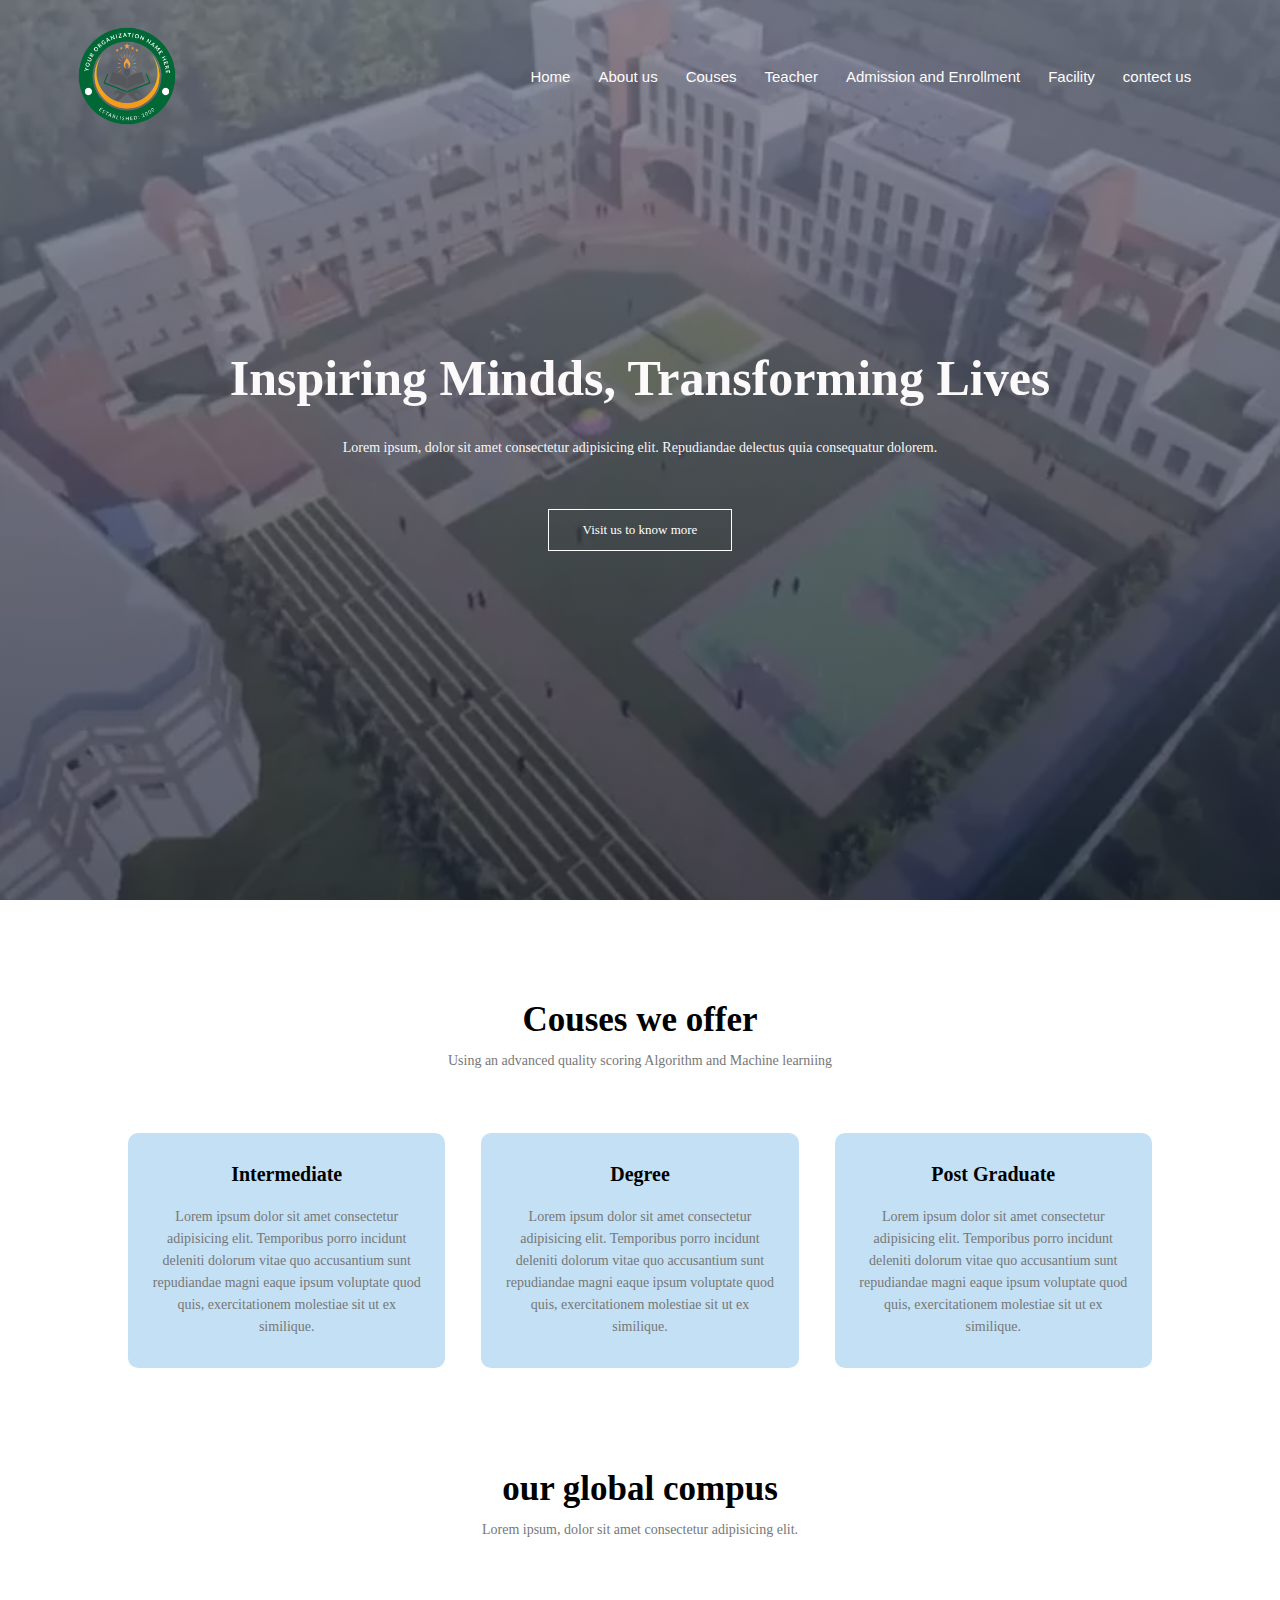
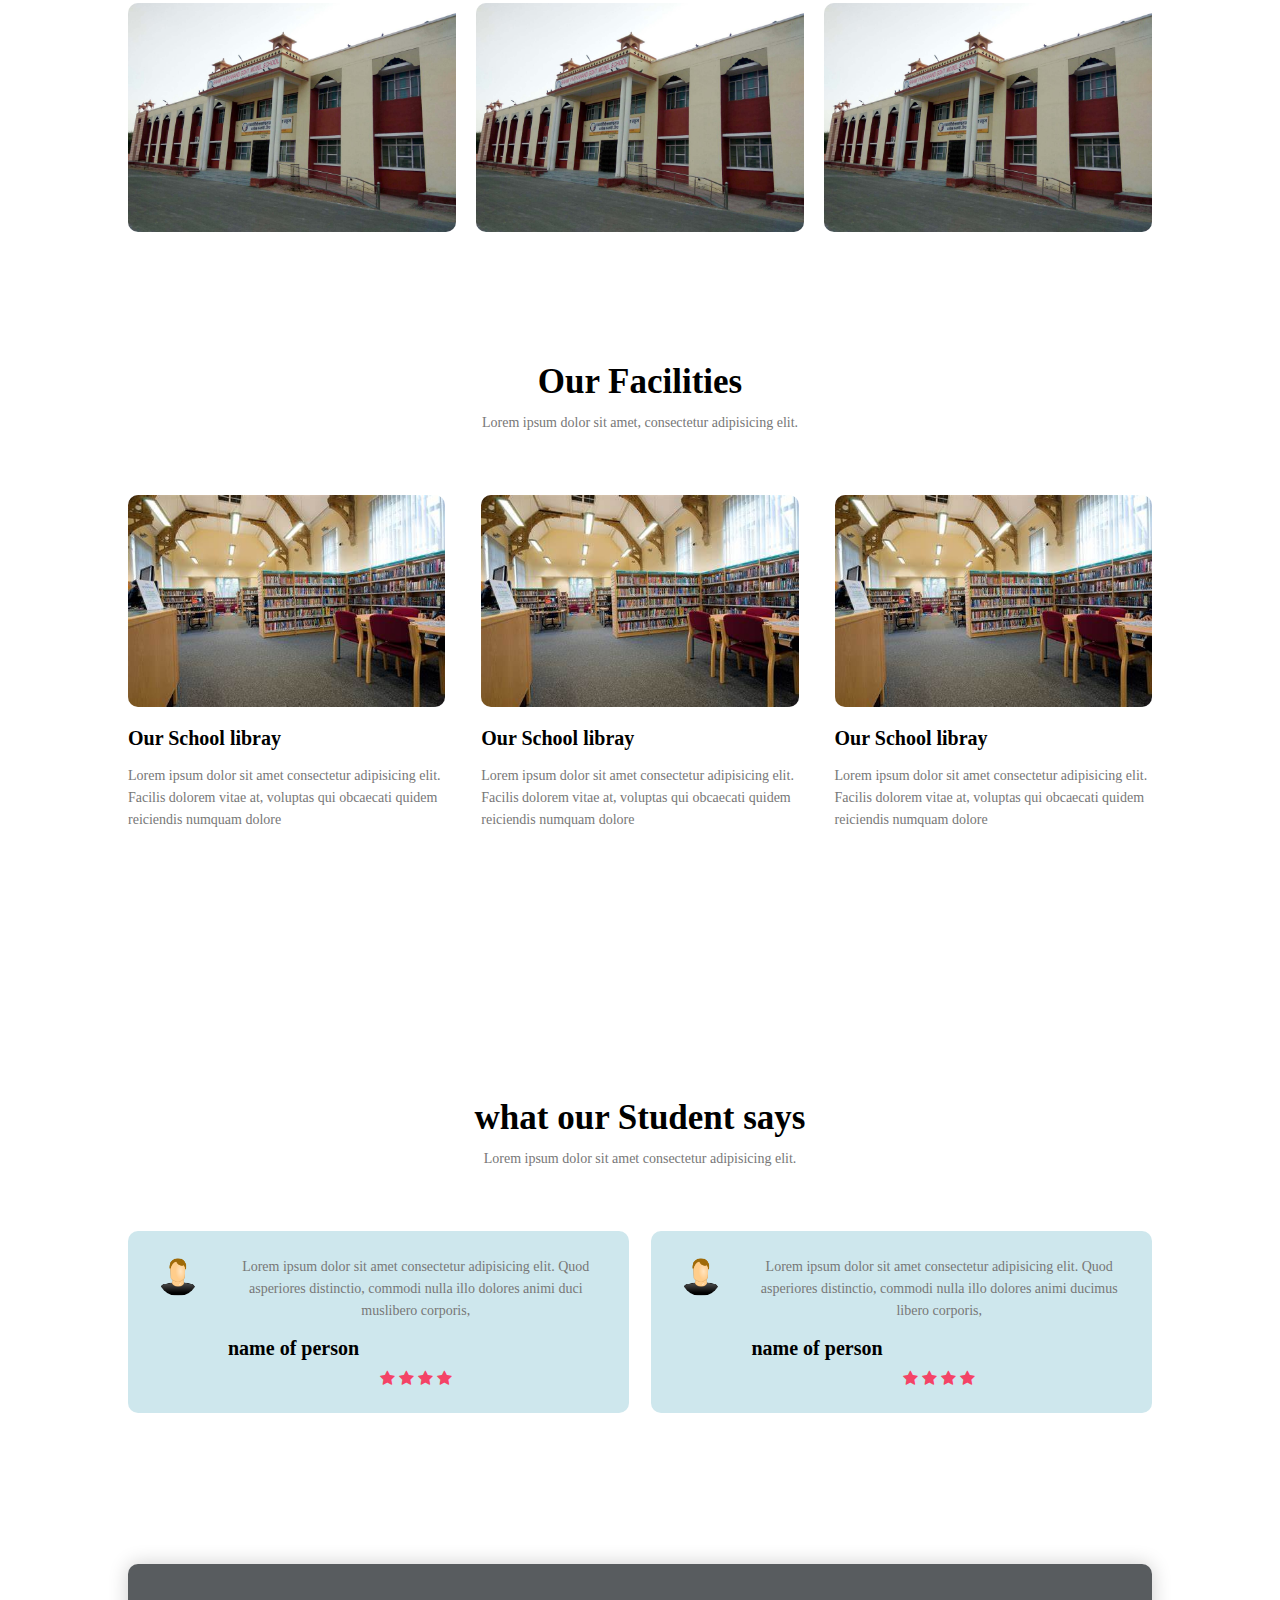
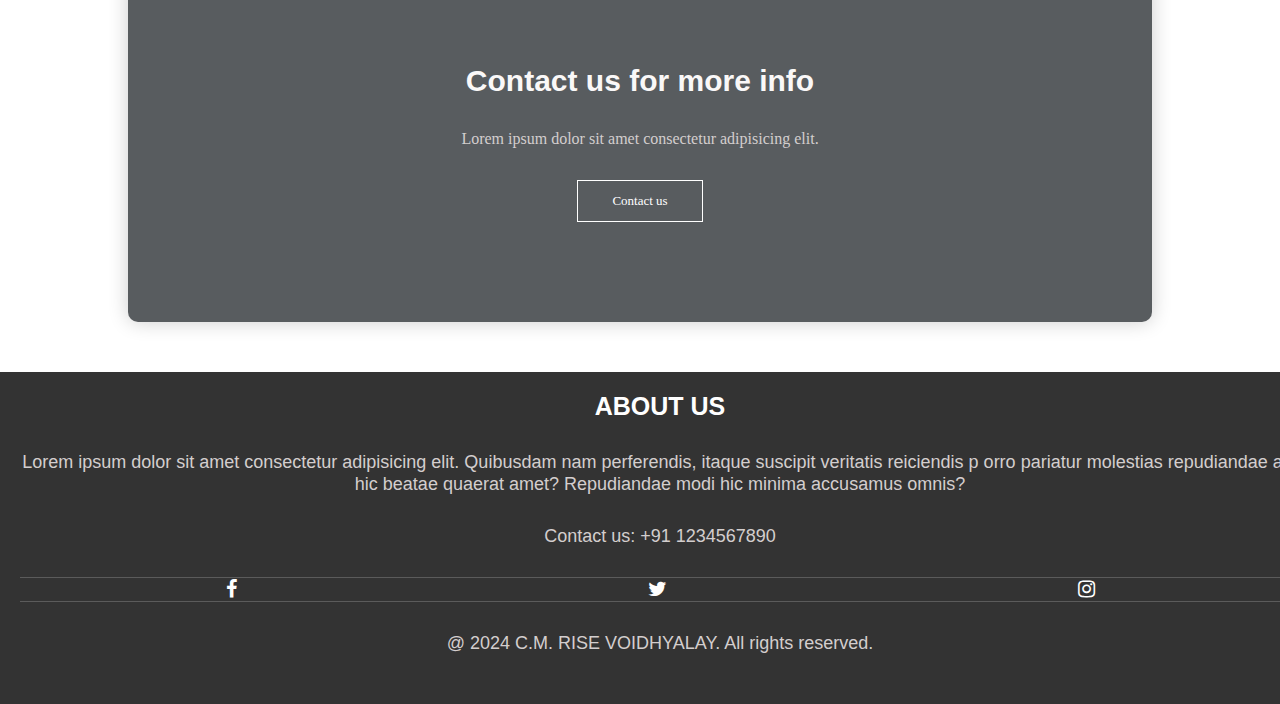
<file: index.html>
<!DOCTYPE html>
<html lang="en">
<head>
    <meta charset="UTF-8">
    <meta name="viewport" content="width=device-width, initial-scale=1.0">
    <title>C.M. RISE VOIDHYALAY</title>
    <link rel="stylesheet" href="style.css">
    <link rel="stylesheet" href="https://cdnjs.cloudflare.com/ajax/libs/font-awesome/4.7.0/css/font-awesome.min.css">
</head> 
<body>  

    <section class="header">
        <nav>
            <a href="index.html"> <img src="pnsmple-img.png" alt=" school logo"> </a> 
           <div class="nav-links">
              <ul>
                  <li><a href="index.html">Home</a></li>
                  <li><a href="about-us.html">About us</a></li>
                  <li><a href="course.html">Couses</a></li>
                  <li><a href="#">Teacher</a></li>
                  <li><a href="#">Admission and Enrollment</a></li>
                  <li><a href="#">Facility</a></li>
                  <li><a href="contect.html">contect us</a></li>  
              </ul>
           </div>
        </nav>

        <div class="text-box">
            <h1>Inspiring Mindds, Transforming Lives</h1>
            <p>Lorem ipsum, dolor sit amet consectetur adipisicing elit. Repudiandae delectus quia consequatur dolorem.</p>
            <a href="#" class="hero-btn"> Visit us to know more</a>
        </div>
    </section>
               <!--   courses   -->
    <section class="courses">
        <h1>Couses we offer</h1>
        <p>Using an advanced quality scoring Algorithm and Machine learniing </p>

        <div class="row">

            <div class="course-cal">
                <h3>Intermediate</h3>
                <p>Lorem ipsum dolor sit amet consectetur adipisicing elit. Temporibus porro incidunt 
                    deleniti dolorum vitae quo accusantium sunt repudiandae magni eaque ipsum voluptate
                     quod quis, exercitationem molestiae sit ut ex similique.</p>
 
            </div>
            
            <div class="course-cal">
                <h3>Degree</h3>
                <p>Lorem ipsum dolor sit amet consectetur adipisicing elit. Temporibus porro incidunt 
                    deleniti dolorum vitae quo accusantium sunt repudiandae magni eaque ipsum voluptate
                     quod quis, exercitationem molestiae sit ut ex similique.</p>
 
            </div>
            
            <div class="course-cal">
                <h3>Post Graduate</h3>
                <p>Lorem ipsum dolor sit amet consectetur adipisicing elit. Temporibus porro incidunt 
                    deleniti dolorum vitae quo accusantium sunt repudiandae magni eaque ipsum voluptate
                     quod quis, exercitationem molestiae sit ut ex similique.</p>
 
            </div>
        </div>
    </section>

    <!-- .............................compus...................-->

    <section class="compus">
        <h1>our global compus</h1>
        <p>Lorem ipsum, dolor sit amet consectetur adipisicing elit.</p>

        <div class="row">

            <div class="compus-cal">
                <img src="schl-logo.jpg"><!--change us to our schl png-->
                <div class="layer">
                    <h3>Manasa</h3>
                </div>
            </div>

            <div class="compus-cal">
                <img src="schl-logo.jpg"><!--change us to our schl png-->
                <div class="layer">
                    <h3>Manasa</h3>
                </div>
            </div>

            <div class="compus-cal">
                <img src="schl-logo.jpg"><!--change us to our schl png-->
                <div class="layer">
                    <h3>Manasa</h3>
                </div>
            </div>

        </div>

    </section>

    <!-- .............................facilities...................-->
    <section class="facilities">
        <h1>Our Facilities</h1>
        <p>Lorem ipsum dolor sit amet, consectetur adipisicing elit. </p>

    <div class="row">

        <div class="facilities-cal">
            <img src="libray.jpg" alt="">
            <h3>Our School libray</h3>
            <p>Lorem ipsum dolor sit amet consectetur adipisicing elit. Facilis dolorem vitae at, voluptas qui obcaecati quidem reiciendis numquam dolore </p>

        </div>
        
        <div class="facilities-cal">
            <img src="libray.jpg" alt="">
            <h3>Our School libray</h3><!--replace the img to sport-->
            <p>Lorem ipsum dolor sit amet consectetur adipisicing elit. Facilis dolorem vitae at, voluptas qui obcaecati quidem reiciendis numquam dolore </p>

        </div>
        
        <div class="facilities-cal">
            <img src="libray.jpg" alt="">
            <h3>Our School libray</h3>
            <p>Lorem ipsum dolor sit amet consectetur adipisicing elit. Facilis dolorem vitae at, voluptas qui obcaecati quidem reiciendis numquam dolore </p>
        
        </div>

    </div>
    </section>

    <!--..................testimonials sectin-->

    <section class="testimonials">
        <h1>what our Student says</h1>
        <p>Lorem ipsum dolor sit amet consectetur adipisicing elit.</p>

        <div class="row">

            <div class="testimonials-cal">
                <img src="user-icon.jpg">
                <div>
                    <p>Lorem ipsum dolor sit amet consectetur adipisicing elit. Quod 
                        asperiores distinctio, commodi nulla illo dolores animi duci
                        muslibero corporis, </p>
                         <h3>name of person</h3><!--after change-->
                         <li class="fa fa-star unchecked"></li>
                         <li class="fa fa-star unchecked"></li>
                         <li class="fa fa-star unchecked"></li>
                         <li class="fa fa-star"></li>
                        
                </div>
 
            </div>

            <div class="testimonials-cal">
                <img src="user-icon.jpg">
                <div>
                    <p>Lorem ipsum dolor sit amet consectetur adipisicing elit. Quod 
                        asperiores distinctio, commodi nulla illo dolores animi ducimus
                         libero corporis, </p>
                         <h3>name of person</h3><!--after change-->
                         <li class="fa fa-star unchecked"></li>
                         <li class="fa fa-star unchecked"></li>
                         <li class="fa fa-star unchecked"></li>
                         <li class="fa fa-star half"></li>
                </div>
 
            </div>
        </div>
    </section>
    
    <!-- .............................call to action ...................-->
     <section class="cta">
        <h1>Contact us for more info</h1>
        <p>Lorem ipsum dolor sit amet consectetur adipisicing elit.</p>
        <a href="#" class="hero-btn">Contact us</a>
     </section>

     <!--..............footer.........-->
     <section class="footer">
        <h2>About Us</h2>
        <p>Lorem ipsum dolor sit amet consectetur
             adipisicing elit. Quibusdam nam perferendis, itaque suscipit veritatis reiciendis p
             orro pariatur molestias repudiandae ad, hic beatae quaerat amet? Repudiandae modi hic
              minima accusamus omnis?
        </p>
        <p>Contact us: +91 1234567890</p>
        <ul class="social-links">
            <li><a href="#"><i class="fa fa-facebook"></i></a></li>
            <li><a href="#"><i class="fa fa-twitter"></i></a></li>
            <li><a href="#"><i class="fa fa-instagram"></i></a></li>
        </ul>
         <p>@ 2024 C.M. RISE VOIDHYALAY. All rights reserved.</p>
     </section>
</body>
</html>
</file>
<file: style.css>
*{
    margin: 0;
    padding: 0;
}
.header{
    min-height: 100vh;
    width: 100%;
    background-image: linear-gradient(rgba(102, 107, 127, 0.7),rgba(26, 33, 56, 0.7)),url(bg\ img\ banner.webp);
    background-position: center;
    background-size: cover;
    position: relative;
}
nav{
    display: flex;
    padding: 2% 6%;
    justify-content: space-between;
    align-items: center;
}
nav img{
    width: 100px;
}
.nav-links{
    flex: 1;
    text-align: right;

}
.nav-links ul li{
    list-style: none;
    display: inline-block;
    padding: 8px 12px;
    position: relative;
}
.nav-links ul li::after{
    content: '';
    width: 0%;
    height: 2px;
    background-color: #f44366;
    display: block;
    margin: auto;
    transition: 0.3;
}
.nav-links ul li:hover::after{
    width: 100%;
}

.nav-links ul li a{
    text-decoration: none;
    color: rgb(254, 252, 252);
    font-size: 15px;
    font-family: sans-serif;
}
.text-box{
    width: 90%;
    color: rgb(251, 249, 249);
    position: absolute;
    top: 50%;
    left: 50%;
    transform: translate(-50%, -50%);
    text-align: center;
}
.text-box h1{
    font-size: 50px;
}
.text-box p{
    margin: 20px 0 40px;
    font-size: 14px;
    color: rgb(249, 247, 247);
}
.hero-btn{
    display: inline-block;
    text-decoration: none;
    color: white;
    border: 1px solid white;
    padding: 12px 34px;
    font-size: 13px;
    background: transparent;
    position: relative;
    cursor: pointer;
}
.hero-btn:hover{
    border: 1px solid rgb(34, 250, 196);
    background: #5faffb;
    transition: 1s;

}
/*..............courses...*/
.courses{
    width: 80%;
    margin: auto;
    text-align: center;
    padding-top: 100px;
}
h1{
    font-size: 35px;
    font-weight: 600;
}
p{
    color: #777;
    font-size: 14px;
    font-weight: 300;
    line-height: 22px;
    padding: 10px;
}
.row{
    margin-top: 5%;
    display: flex;
    justify-content: space-between;
}
.course-cal{
    flex-basis: 31%;
    background: #c3e0f4;
    border-radius: 10px;
    margin-bottom: 5%;
    padding: 20px 12px;
    box-sizing: border-box;
    transition: 0.5s;
    cursor: p;
}
h3{
    text-align: center;
    font-weight: 600;
    margin: 10px 0;
    font-size: 20px;
}
.course-cal:hover{
    box-shadow: 0 0 20px 0 rgba(0, 0, 0, 0.2);
}
.compus{
    width: 80%;
    margin: auto;
    text-align: center;
    padding-top: 50px;
}
.compus-cal{
    flex-basis: 32%;
    border-radius: 10px;
    margin-bottom: 30px;
    position: relative;
    overflow: hidden;
}
.compus-cal img{
    width: 100%;
    display: block;
}

.layer{
    background: transparent;
    height: 100%;
    width: 100%;
    position: absolute;
    top: 0;
    left: 0;
    transition: 0.5s;
}
.layer:hover{
    background: rgba(0, 0, 0, 0.5);
}

.layer h3{
    width: 100%;
    font-weight: 500;
    color: rgb(244, 241, 241);
    font-size: 26px;
    bottom: 0;
    left: 50%;
    transform: translate(-50%);
    position: absolute;
    opacity: 0;
    transition: 0.5s;
    font-family: Arial, Helvetica, sans-serif;

}

.layer:hover h3{
    bottom: 49%;
    opacity: 1;
}

/*..............facilities...*/

.facilities{
    width: 80%;
    margin: auto;
    text-align: center;
    padding: 100px;
}
.facilities-cal{
    flex-basis: 31%;
    border-radius: 10px;
    margin-bottom: 5%;
    text-align: left;
}
.facilities-cal:hover{
    box-shadow: 0 0 20px 0 rgba(8, 8, 8, 0.2);
    transition: 0.5s;
}
.facilities-cal img{
    width: 100%;
    border-radius: 10px;


}
.facilities-cal p{
   padding: 0;
   margin-bottom: 15px;
   text-align: left;
}

.facilities-cal h3{
    margin-top: 16px;
    margin-bottom: 15px;
    text-align: left;
}
/*..........testimonials */
.testimonials{
    width: 80%;
    margin: auto;
    padding-top: 100px;
    text-align: center;
}
.testimonials-cal{
    flex-basis: 44%;
    border-radius: 10px;
    margin-bottom: 5%;
    text-align: lefts;
    background: #cee7ed;
    padding: 25px;
    cursor: pointer;
    display: flex;
}
.testimonials-cal img{
    height: 40px;
    margin-left: 5px;
    margin-right: 30px;
    border-radius: 50%;

}
.testimonials-cal p{
    padding: 0;
}
.testimonials-cal h3{
    margin-top: 15px;
    text-align: left;


}
.testimonials-cal .fa{
    color: #f44366;

}
/*call to action*/
.cta{
    margin: 100px auto;
    width: 80%;
    background-color: #585c5f;
    background-image:  rgba(252, 251, 251, 0.7), rgba(250, 243, 243, 0.7),
        ; /*background-image nhi lgi hee */
    background-position: center;
    background-color: cover;
    border-radius: 10px;
    text-align: center;
    padding: 100px 0;
    transition: 0.5s;
    margin-bottom: 50px;
    box-shadow: 0 0 20px 0 rgba(0, 0, 0, 0.2);

}
.cta h1{
    color: rgb(250, 248, 248);
    margin-bottom: 40px;
    padding: 0;
    font-size: 30px;
    font-weight: 600;   
    font-family: Arial, Helvetica, sans-serif;
    margin-bottom: 30px;
    transition: 0.5s;
    margin-bottom: 30px;
}
.cta p{
    margin-bottom: 15px;
    font-size: 16px;
    font-weight: 300;
    color: rgb(211, 206, 206);
    line-height: 22px;
    padding: 0;
    transition: 0.5s;
    margin-bottom: 30px;
}

/*............footer*/
.footer{
    width: 100%;
    background-color: #333;
    color: white;
    padding: 20px;
    text-align: center;
    
}
.social-links{
    margin-top: 20px;
    display: flex;
    justify-content: space-around;
    align-items: center;
    list-style: none;
    padding: 0;
    color: rgb(242, 236, 236);
    font-size: 20px;
    cursor: pointer;
    transition: 0.5s;
    font-family: Arial, Helvetica, sans-serif;
    margin-bottom: 30px;
    margin-top: 30px;
    border-top: 1px solid rgba(255, 255, 255, 0.2);
    border-bottom: 1px solid rgba(255, 255, 255, 0.2);
    transition: 0.5s;
    margin-bottom: 30px;
    size: 15PX;
}
.footer p{
    margin-bottom: 10px;
    font-size: 18px;
    font-weight: 300;
    color: rgb(211, 206, 206);
    line-height: 22px;
    padding: 0;
    transition: 0.5s;
    margin-bottom: 30px;
    font-family: Arial, Helvetica, sans-serif;
}
.footer h2{
    margin-bottom: 30px;
    font-size: 25px;
    font-weight: 600;
    color: white;
    transition: 0.5s;
    font-family: Arial, Helvetica, sans-serif;
    margin-bottom: 30px;
    text-transform: uppercase;
}
.social-links .fa{
    color: white;
    transition: 0.5s;
}

/*........about-us page...........*/
.sub-header{
    height: 50vh;
    width: 100%;
    background-image: url(about-img/banner-2.jpg);
    background-size: cover;
    background-position: center;
    text-align: center;
    color: white;
}
.sub-header h1{
    font-size: 50px;
    font-weight: 600;
    padding-top: 150px;
    margin-bottom: 50px;
    transition: 0.5s;
    font-family: Arial, Helvetica, sans-serif;
    color: aqua;
    margin-bottom: 30px;
    text-transform: uppercase;
    text-shadow: 2px 2px 5px rgba(0, 0, 0, 0.5);
    text-decoration: solid;
    text-decoration-thickness: 2px;
    text-decoration-color: aqua;
    justify-content: center;
    align-items: center;
    text-align: center;


}
.about-us{
    width: 80%;
    margin: auto;
    padding-top: 80px;
    padding-bottom: 50px;
    text-align: center;
}
.about-cal{
    flex-basis: 50%;
    padding: 3px 2px;
}

.about-cal img{
    width: 100%;
    border-radius: 10px;
}

.about-cal h1{
    margin-bottom: 20px;
    font-size: 30px;
    font-weight: 600;
    color: rgb(116, 116, 116);
    transition: 0.5s;
    font-family: Arial, Helvetica, sans-serif;
}

.about-cal p{
    margin-bottom: 30px;
    font-size: 16px;
    font-weight: 300;
    color: rgb(116, 116, 116);
    line-height: 22px;
    padding: 15px 0 25px;
    transition: 0.5s;
    font-family: Arial, Helvetica, sans-serif;
}
.red-btn{
    background-color: #f44366;
    color: white;
    padding: 10px 20px;
    border: none;
    border-radius: 10px;
    cursor: pointer;
    transition: 0.5s;
    font-size: 18px;
    font-weight: 600;
    margin-top: 30px;
    margin-bottom: 30px;
}
/*........contect us.........*/

.location{
    width: 80%;
    margin: auto;
    padding-top: 80px 0;
}
.location iframe{
    width: 100%;
    border: none;
    border-radius: 20px;
    margin-bottom: 30px;
    margin-top: 30px;
    transition: 0.5s;
    box-shadow: 0 0 20px 0 rgba(0, 0, 0, 0.2);
}
.contect-us{
    width: 80%;
    margin: auto;
}
.contect-cal{
    flex-basis: 48%;
    margin-bottom: 30px;
}
.contect-cal div{
    display: flex;
    align-items: center;
    margin-bottom: 40px;
}
.contect-cal div .fa{
    font-size: 28px;
    color: #f44366;
    margin: 10px;
    margin-right: 30px;
}
.contect-cal div p{
    padding: 0;
}
.contect-cal div h5{
    font-size: 20px;
    margin-bottom: 5px;
    color: rgb(45, 48, 47);
    font-weight: 400;
}
.contect-cal input,
.contect-cal textarea{
    width: 100%;
    padding: 15px;
    border: 1px solid black;
    box-sizing: border-box;
    border-radius: 10px;
    margin-bottom: 20px;
    transition: 0.5s;
    margin-bottom: 30px;
    font-family: Arial, Helvetica, sans-serif;
    font-size: 16px;
    font-weight: 400;
    color: rgb(45, 48, 47);
    resize: vertical;
    margin-top: 10px;
    padding-bottom: 10px;
}
</file>
